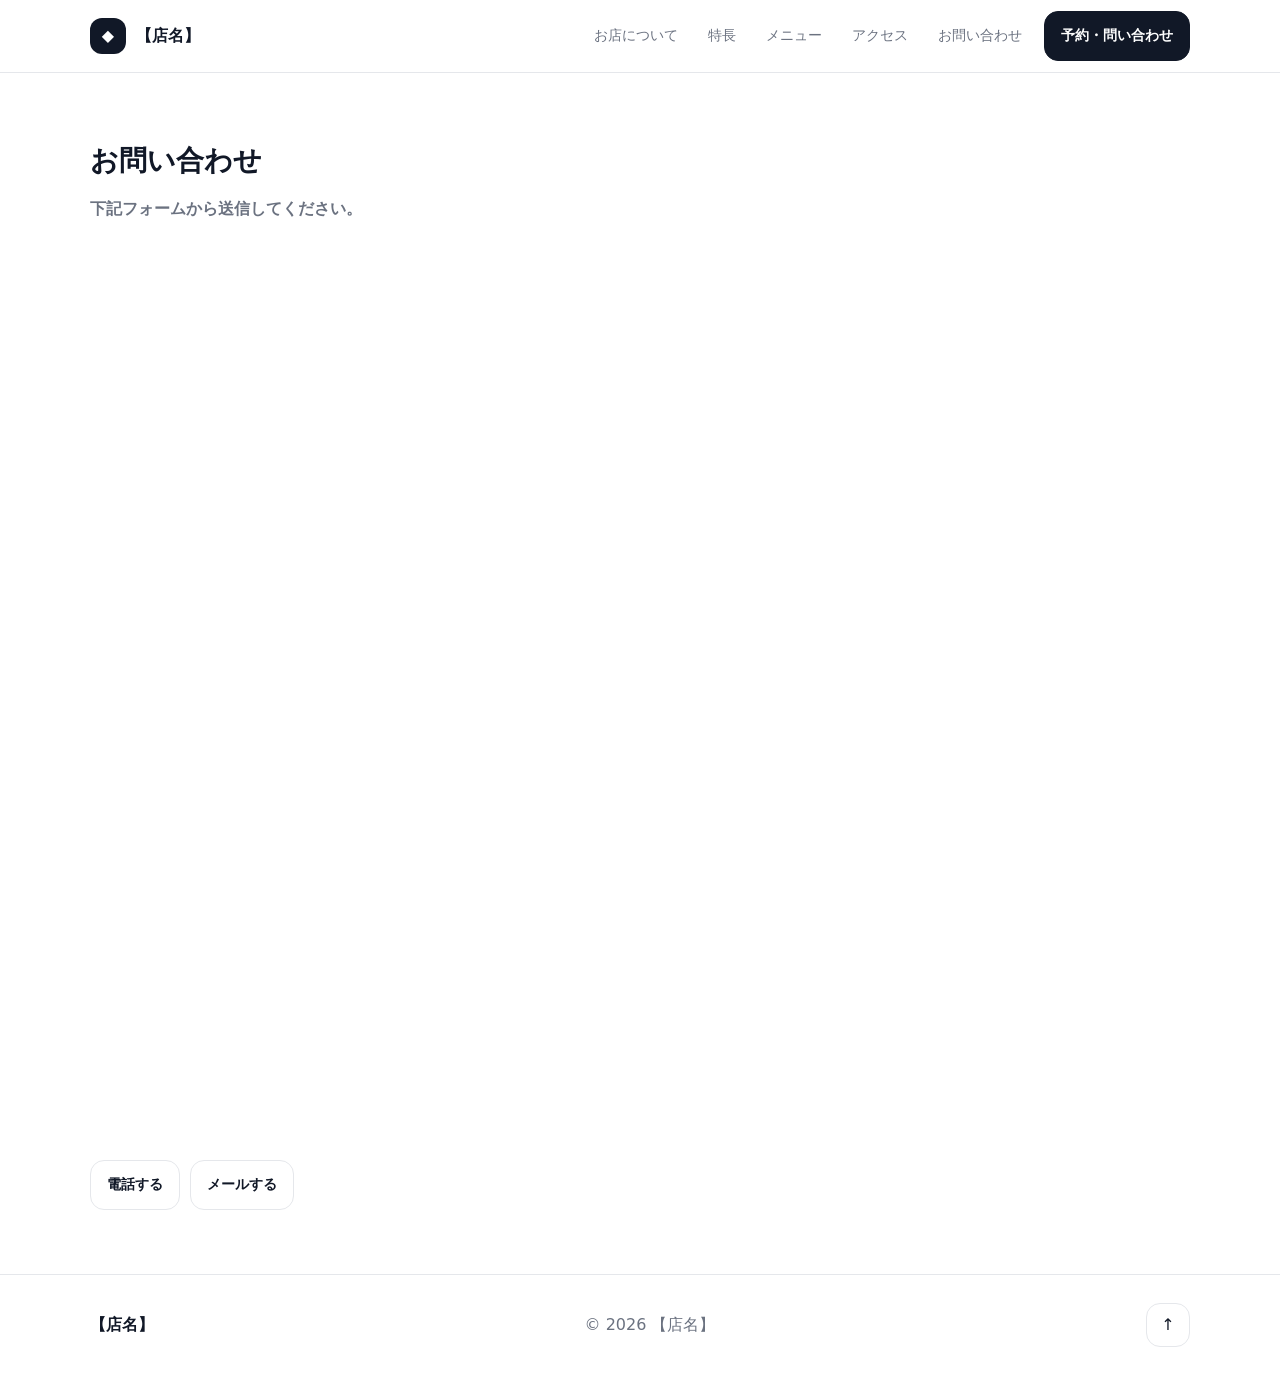
<file: contact.html>
<!doctype html>
<html lang="ja">
<head>
  <meta charset="utf-8" />
  <meta name="viewport" content="width=device-width, initial-scale=1" />
  <meta name="description" content="【店名】へのお問い合わせはこちら（Googleフォーム）。" />
  <title>お問い合わせ｜【店名】</title>
  <link rel="stylesheet" href="css/style.css" />
</head>
<body>
<header class="site-header" id="top">
  <div class="container header-inner">
    <a class="brand" href="index.html"><span class="brand-mark">◆</span><span class="brand-name">【店名】</span></a>
    <button class="nav-toggle" type="button" aria-label="メニューを開く" aria-expanded="false" aria-controls="site-nav">
      <span class="nav-toggle-bar"></span><span class="nav-toggle-bar"></span><span class="nav-toggle-bar"></span>
    </button>
    <nav class="site-nav" id="site-nav">
      <a href="about.html">お店について</a>
      <a href="features.html">特長</a>
      <a href="menu.html">メニュー</a>
      <a href="access.html">アクセス</a>
      <a href="contact.html" aria-current="page">お問い合わせ</a>
    </nav>
    <a class="btn btn-primary header-cta" href="contact.html">予約・問い合わせ</a>
  </div>
</header>

<main>
  <section class="section">
    <div class="container">
      <h1 class="section-title">お問い合わせ</h1>
      <p class="section-lead">下記フォームから送信してください。</p>

      <!-- ✅ Googleフォーム：送信 → 埋め込み → src を貼る -->
      <iframe
        src="https://docs.google.com/forms/d/e/xxxxxxxxxxxxxxxx/viewform?embedded=true"
        width="100%"
        height="900"
        frameborder="0"
        marginheight="0"
        marginwidth="0"
        title="お問い合わせフォーム"
      >読み込んでいます…</iframe>

      <div class="actions-row" style="margin-top:16px;">
        <a class="btn btn-ghost" href="tel:00000000000">電話する</a>
        <a class="btn btn-ghost" href="mailto:info@example.com">メールする</a>
      </div>
    </div>
  </section>
</main>

<footer class="site-footer">
  <div class="container footer-inner">
    <p class="footer-brand">【店名】</p>
    <p class="footer-small">© <span id="year"></span> 【店名】</p>
    <a class="back-to-top" href="#top">↑</a>
  </div>
</footer>
<script src="js/main.js"></script>
</body>
</html>
</file>
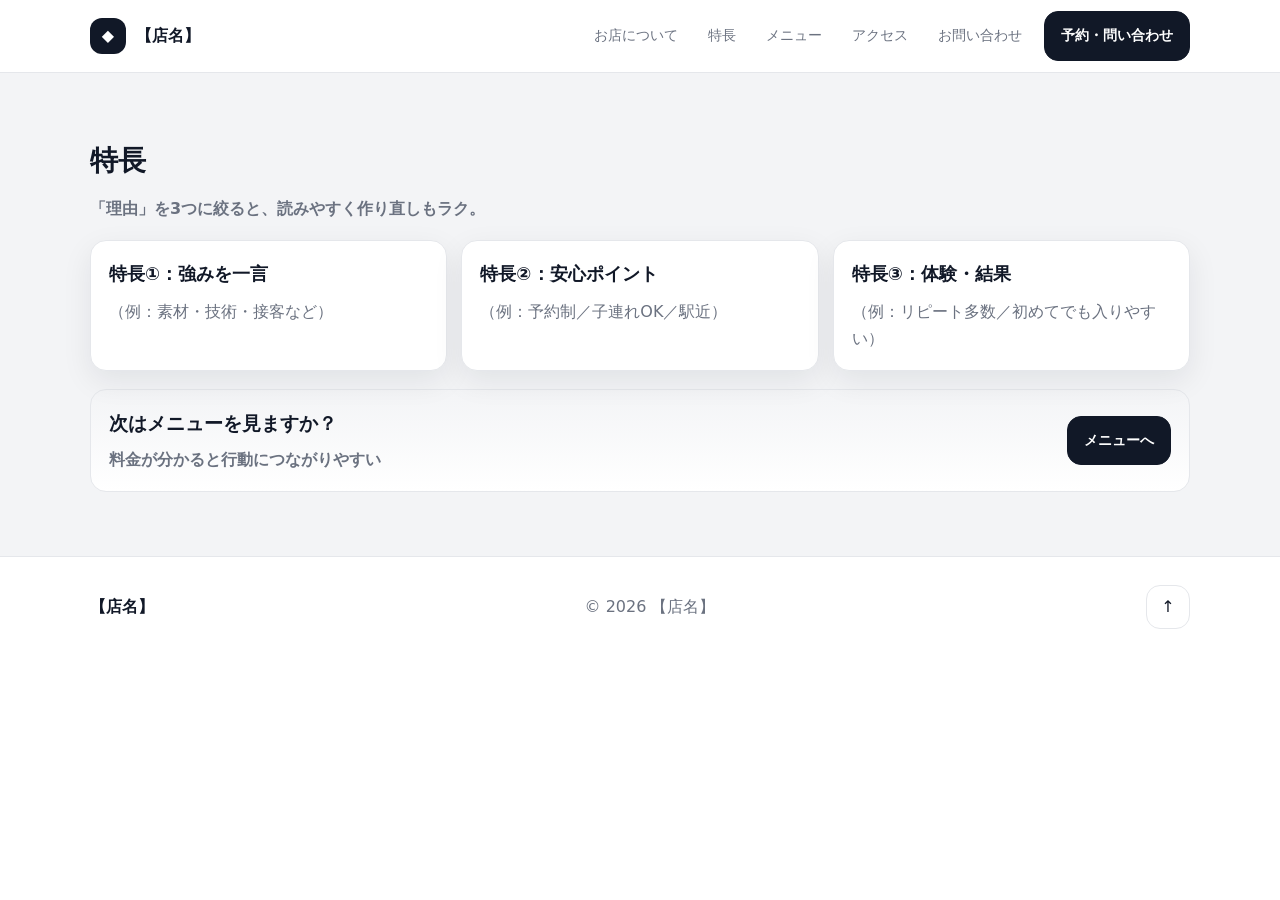
<file: features.html>
<!doctype html>
<html lang="ja">
<head>
  <meta charset="utf-8" />
  <meta name="viewport" content="width=device-width, initial-scale=1" />
  <meta name="description" content="【店名】の特長。選ばれる理由をご紹介します。" />
  <title>特長｜【店名】</title>
  <link rel="stylesheet" href="css/style.css" />
</head>
<body>
<header class="site-header" id="top">
  <div class="container header-inner">
    <a class="brand" href="index.html"><span class="brand-mark">◆</span><span class="brand-name">【店名】</span></a>
    <button class="nav-toggle" type="button" aria-label="メニューを開く" aria-expanded="false" aria-controls="site-nav">
      <span class="nav-toggle-bar"></span><span class="nav-toggle-bar"></span><span class="nav-toggle-bar"></span>
    </button>
    <nav class="site-nav" id="site-nav">
      <a href="about.html">お店について</a>
      <a href="features.html" aria-current="page">特長</a>
      <a href="menu.html">メニュー</a>
      <a href="access.html">アクセス</a>
      <a href="contact.html">お問い合わせ</a>
    </nav>
    <a class="btn btn-primary header-cta" href="contact.html">予約・問い合わせ</a>
  </div>
</header>

<main>
  <section class="section section-alt">
    <div class="container">
      <h1 class="section-title">特長</h1>
      <p class="section-lead">「理由」を3つに絞ると、読みやすく作り直しもラク。</p>

      <div class="cards">
        <article class="card">
          <h2 class="card-title">特長①：強みを一言</h2>
          <p class="card-text">（例：素材・技術・接客など）</p>
        </article>
        <article class="card">
          <h2 class="card-title">特長②：安心ポイント</h2>
          <p class="card-text">（例：予約制／子連れOK／駅近）</p>
        </article>
        <article class="card">
          <h2 class="card-title">特長③：体験・結果</h2>
          <p class="card-text">（例：リピート多数／初めてでも入りやすい）</p>
        </article>
      </div>

      <div class="cta-band" style="margin-top:18px;">
        <div>
          <h3 class="cta-title">次はメニューを見ますか？</h3>
          <p class="cta-text">料金が分かると行動につながりやすい</p>
        </div>
        <a class="btn btn-primary" href="menu.html">メニューへ</a>
      </div>
    </div>
  </section>
</main>

<footer class="site-footer">
  <div class="container footer-inner">
    <p class="footer-brand">【店名】</p>
    <p class="footer-small">© <span id="year"></span> 【店名】</p>
    <a class="back-to-top" href="#top">↑</a>
  </div>
</footer>
<script src="js/main.js"></script>
</body>
</html>
</file>
<file: css/style.css>
/* =========================
   基本設定（ここだけ触れば全体の雰囲気が変わる）
========================= */
:root{
  --bg: #ffffff;
  --text: #111827;         /* gray-900 */
  --muted: #6b7280;        /* gray-500 */
  --line: #e5e7eb;         /* gray-200 */
  --card: #f9fafb;         /* gray-50  */
  --alt: #f3f4f6;          /* gray-100 */
  --primary: #111827;      /* 濃いめ：業種問わず合う */
  --primary-contrast: #ffffff;
  --radius: 16px;
  --shadow: 0 10px 30px rgba(17,24,39,.08);
  --container: 1100px;
  --header-h: 72px;

  --h1: clamp(28px, 3.3vw, 44px);
  --h2: clamp(22px, 2.2vw, 30px);
  --h3: 18px;
}

/* 任意：フォントを入れるなら */
body{
  margin:0;
  font-family: system-ui, -apple-system, "Hiragino Kaku Gothic ProN", "Noto Sans JP", Segoe UI, Roboto, Arial, sans-serif;
  color: var(--text);
  background: var(--bg);
  line-height: 1.7;
}

img{ max-width:100%; display:block; border-radius: var(--radius); }
a{ color: inherit; text-decoration: none; }
a:hover{ opacity:.85; }

.container{
  width: min(var(--container), calc(100% - 32px));
  margin: 0 auto;
}

.small{ color: var(--muted); font-size: 14px; }

/* =========================
   ヘッダー
========================= */
.site-header{
  position: sticky;
  top: 0;
  z-index: 50;
  height: var(--header-h);
  background: rgba(255,255,255,.85);
  backdrop-filter: blur(10px);
  border-bottom: 1px solid var(--line);
}

.header-inner{
  height: 100%;
  display:flex;
  align-items:center;
  gap: 16px;
}

.brand{
  display:flex;
  align-items:center;
  gap:10px;
  font-weight: 700;
}

.brand-mark{
  width: 36px;
  height: 36px;
  display:grid;
  place-items:center;
  border-radius: 12px;
  background: var(--primary);
  color: var(--primary-contrast);
}

.site-nav{
  margin-left: auto;
  display:flex;
  gap: 18px;
  align-items:center;
  color: var(--muted);
  font-size: 14px;
}
.site-nav a{ padding: 8px 6px; border-radius: 10px; }
.site-nav a:hover{ background: var(--alt); color: var(--text); opacity:1; }

.header-cta{
  display: none;
}

.nav-toggle{
  display:none;
  margin-left:auto;
  background: transparent;
  border: 1px solid var(--line);
  border-radius: 12px;
  padding: 10px;
}
.nav-toggle-bar{
  display:block;
  width: 20px;
  height: 2px;
  background: var(--text);
  margin: 4px 0;
}

/* =========================
   ボタン
========================= */
.btn{
  display:inline-flex;
  align-items:center;
  justify-content:center;
  gap: 8px;
  padding: 12px 16px;
  border-radius: 14px;
  border: 1px solid var(--line);
  font-weight: 700;
  font-size: 14px;
  transition: transform .08s ease, background .15s ease;
}
.btn:active{ transform: translateY(1px); }

.btn-primary{
  background: var(--primary);
  color: var(--primary-contrast);
  border-color: var(--primary);
}
.btn-ghost{
  background: transparent;
  color: var(--text);
}

/* =========================
   セクション共通
========================= */
.section{
  padding: 64px 0;
}
.section-alt{
  background: var(--alt);
}
.section-title{
  font-size: var(--h2);
  margin: 0 0 10px;
}
.section-lead{
  margin: 0 0 14px;
  color: var(--muted);
  font-weight: 600;
}
.section-text{
  margin: 0 0 18px;
  color: var(--text);
}

/* =========================
   ヒーロー
========================= */
.hero{
  padding: 52px 0 32px;
}
.hero-inner{
  display:grid;
  grid-template-columns: 1.1fr .9fr;
  gap: 28px;
  align-items:center;
}
.hero-kicker{
  color: var(--muted);
  font-weight: 700;
  margin: 0 0 6px;
}
.hero-title{
  font-size: var(--h1);
  line-height: 1.15;
  margin: 0 0 10px;
}
.hero-sub{
  font-weight: 700;
  color: var(--muted);
  font-size: clamp(14px, 1.5vw, 18px);
}
.hero-lead{
  margin: 0 0 18px;
  color: var(--text);
}
.hero-actions{
  display:flex;
  gap: 10px;
  flex-wrap: wrap;
  margin: 0 0 16px;
}
.hero-meta{
  list-style: none;
  padding: 0;
  margin: 0;
  color: var(--muted);
  font-size: 14px;
}
.hero-meta li{ padding: 6px 0; border-top: 1px dashed var(--line); }
.hero-meta li:first-child{ border-top: none; }

.hero-media{
  position: relative;
  box-shadow: var(--shadow);
  border-radius: var(--radius);
  overflow: hidden;
}
.hero-media img{ border-radius: 0; }

.hero-badge{
  position:absolute;
  right: 14px;
  bottom: 14px;
  background: rgba(17,24,39,.88);
  color: #fff;
  padding: 12px 14px;
  border-radius: 14px;
}
.badge-title{ margin:0; font-weight: 800; }
.badge-sub{ margin:0; font-size: 12px; opacity:.9; }

/* =========================
   お知らせ
========================= */
.notice{
  padding: 12px 0;
  border-top: 1px solid var(--line);
  border-bottom: 1px solid var(--line);
}
.notice-inner{
  display:flex;
  gap: 14px;
  align-items:center;
  flex-wrap: wrap;
}
.notice-label{
  font-weight: 800;
  font-size: 12px;
  padding: 6px 10px;
  border-radius: 999px;
  background: var(--alt);
  border: 1px solid var(--line);
  margin: 0;
}
.notice-text{ margin: 0; color: var(--text); font-weight: 600; }
.notice-link{ margin-left: auto; color: var(--muted); font-weight: 700; }

/* =========================
   2カラム・カード
========================= */
.grid-2{
  display:grid;
  grid-template-columns: 1fr 1fr;
  gap: 26px;
  align-items:start;
}

.media-card{
  background: var(--card);
  border: 1px solid var(--line);
  border-radius: var(--radius);
  box-shadow: var(--shadow);
  overflow:hidden;
}
.media-card img{ border-radius: 0; }
.media-caption{
  margin: 0;
  padding: 12px 14px;
  color: var(--muted);
  font-size: 13px;
}

.cards{
  display:grid;
  grid-template-columns: repeat(3, 1fr);
  gap: 14px;
  margin-top: 18px;
}
.card{
  background: var(--bg);
  border: 1px solid var(--line);
  border-radius: var(--radius);
  padding: 18px;
  box-shadow: var(--shadow);
}
.card-title{
  margin: 0 0 8px;
  font-size: var(--h3);
}
.card-text{
  margin: 0;
  color: var(--muted);
}

/* =========================
   メニュー
========================= */
.menu-grid{
  display:grid;
  grid-template-columns: 1fr 1fr;
  gap: 14px;
  margin-top: 18px;
}
.menu-item{
  background: var(--bg);
  border: 1px solid var(--line);
  border-radius: var(--radius);
  overflow:hidden;
  box-shadow: var(--shadow);
}
.menu-body{ padding: 14px 16px; }
.menu-title{ margin:0 0 6px; font-size: 17px; }
.menu-desc{ margin:0 0 10px; color: var(--muted); }
.menu-price{
  margin:0;
  font-weight: 900;
  font-size: 18px;
}
.menu-note{ color: var(--muted); font-size: 12px; font-weight: 700; }

.menu-item-wide{
  grid-column: 1 / -1;
  display:flex;
  align-items:center;
}

/* =========================
   CTA帯
========================= */
.cta-band{
  margin-top: 22px;
  padding: 18px;
  border-radius: var(--radius);
  border: 1px solid var(--line);
  background: linear-gradient(180deg, var(--alt), var(--bg));
  display:flex;
  align-items:center;
  justify-content: space-between;
  gap: 14px;
}
.cta-title{ margin:0 0 6px; }
.cta-text{ margin:0; color: var(--muted); font-weight: 600; }

/* =========================
   キーバリュー（住所等）
========================= */
.kv{
  border: 1px solid var(--line);
  border-radius: var(--radius);
  padding: 12px 14px;
  background: var(--bg);
}
.kv-row{
  display:grid;
  grid-template-columns: 90px 1fr;
  gap: 12px;
  padding: 10px 0;
  border-top: 1px dashed var(--line);
}
.kv-row:first-child{ border-top: none; }
.kv dt{ color: var(--muted); font-weight: 800; }
.kv dd{ margin:0; }

.actions-row{
  display:flex;
  gap: 10px;
  flex-wrap: wrap;
  margin-top: 14px;
}

/* =========================
   お問い合わせ
========================= */
.contact-grid{
  display:grid;
  grid-template-columns: 1fr 1fr;
  gap: 14px;
  margin-top: 18px;
}
.contact-card{
  background: var(--card);
  border: 1px solid var(--line);
  border-radius: var(--radius);
  padding: 18px;
}
.list{
  margin: 10px 0 0;
  padding-left: 18px;
  color: var(--text);
}
.list li{ margin: 6px 0; }

.form{
  display:grid;
  gap: 12px;
  margin-top: 10px;
}
label{
  display:grid;
  gap: 6px;
  font-weight: 700;
  color: var(--text);
  font-size: 14px;
}
input, textarea{
  width: 100%;
  box-sizing: border-box;
  padding: 12px 12px;
  border-radius: 12px;
  border: 1px solid var(--line);
  background: #fff;
  font: inherit;
}
input:focus, textarea:focus{
  outline: 2px solid rgba(17,24,39,.2);
  border-color: rgba(17,24,39,.35);
}

.faq{
  margin-top: 22px;
  border: 1px solid var(--line);
  border-radius: var(--radius);
  padding: 14px 16px;
}
.faq-title{ margin:0 0 10px; }
details{
  border-top: 1px dashed var(--line);
  padding: 10px 0;
}
details:first-of-type{ border-top: none; }
summary{
  cursor: pointer;
  font-weight: 800;
}
details p{ margin: 10px 0 0; color: var(--muted); }

/* =========================
   フッター
========================= */
.site-footer{
  padding: 28px 0;
  border-top: 1px solid var(--line);
}
.footer-inner{
  display:flex;
  align-items:center;
  justify-content: space-between;
  gap: 10px;
}
.footer-brand{ margin:0; font-weight: 900; }
.footer-small{ margin:0; color: var(--muted); }
.back-to-top{
  width: 42px;
  height: 42px;
  border-radius: 14px;
  border: 1px solid var(--line);
  display:grid;
  place-items:center;
  background: var(--bg);
}

/* =========================
   レスポンシブ
========================= */
@media (max-width: 900px){
  .hero-inner{ grid-template-columns: 1fr; }
  .grid-2{ grid-template-columns: 1fr; }
  .cards{ grid-template-columns: 1fr; }
  .menu-grid{ grid-template-columns: 1fr; }
  .contact-grid{ grid-template-columns: 1fr; }
  .header-cta{ display:inline-flex; }

  .site-nav{
    display:none;
    position:absolute;
    top: var(--header-h);
    left: 0;
    right: 0;
    background: rgba(255,255,255,.96);
    border-bottom: 1px solid var(--line);
    padding: 10px 16px;
    flex-direction: column;
    align-items: flex-start;
    gap: 6px;
  }
  .site-nav a{ width: 100%; padding: 12px; }
  .nav-toggle{ display:inline-block; }
}
</file>
